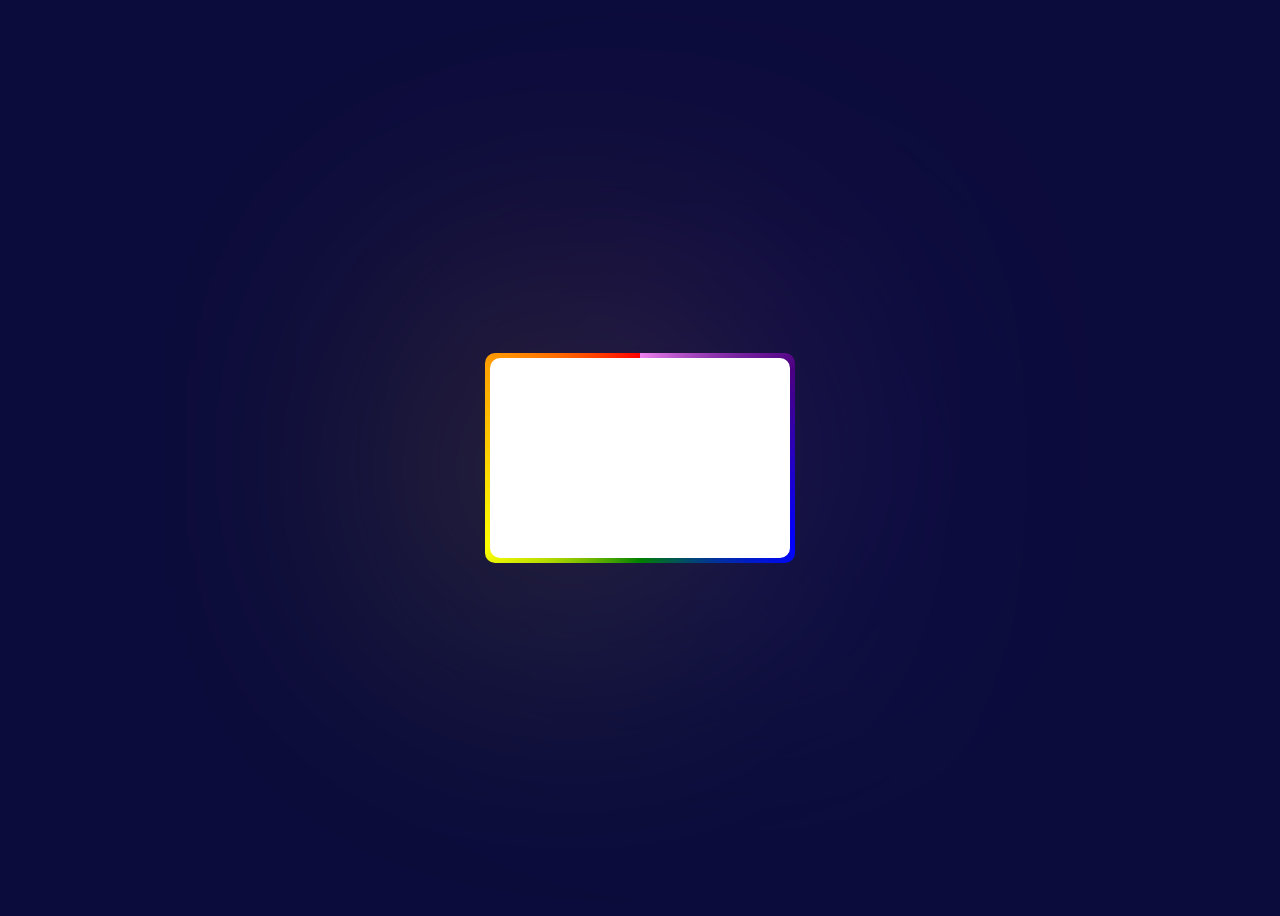
<file: bg spin/index.html>
<!DOCTYPE html>
<html lang="en">
<head>
    <meta charset="UTF-8">
    <meta name="viewport" content="width=device-width, initial-scale=1.0">
    <title>bg spin</title>
    <link rel="stylesheet" href="style.css">
</head>
<body>
    <div class="cont">
        <div class="card">
        </div>
    </div>
</body>
</html>
</file>
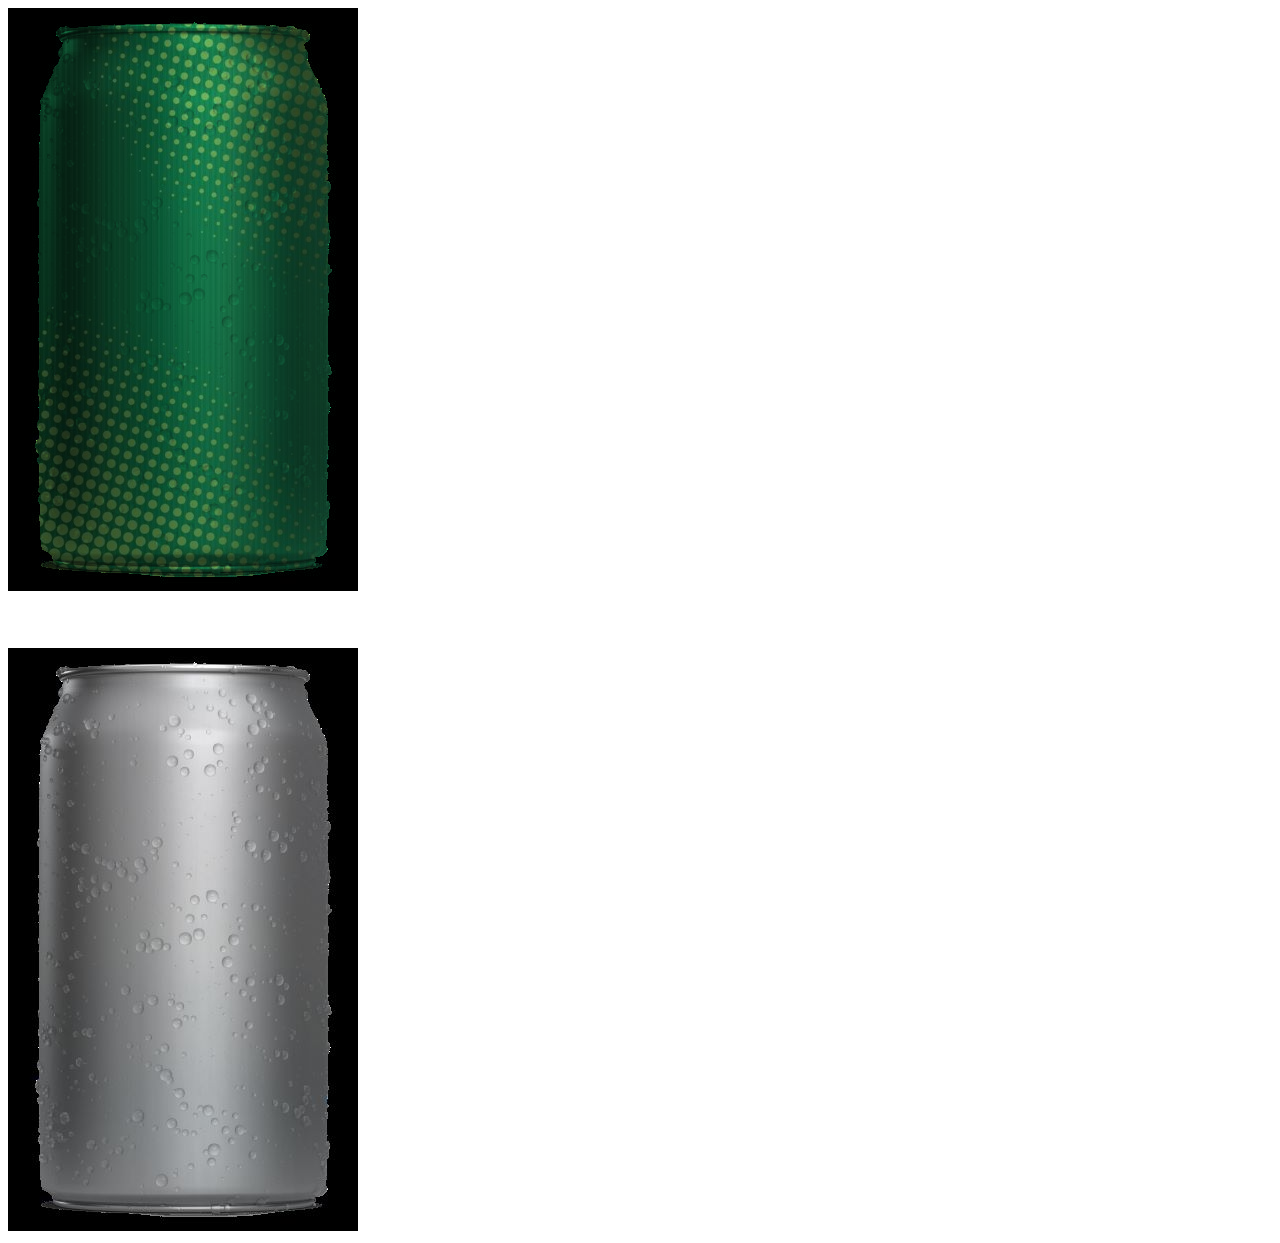
<file: bg test/index.html>
<!DOCTYPE html>
<html lang="en">
<head>
    <meta charset="UTF-8">
    <meta name="viewport" content="width=device-width, initial-scale=1.0">
    <title>Document</title>
    <link rel="stylesheet" href="style.css">
</head>
<body>
    <div class="mockup">
    </div>
    <div>
        <img src="sodabottle.jpg" alt="">
    </div>
</body>
</html>
</file>
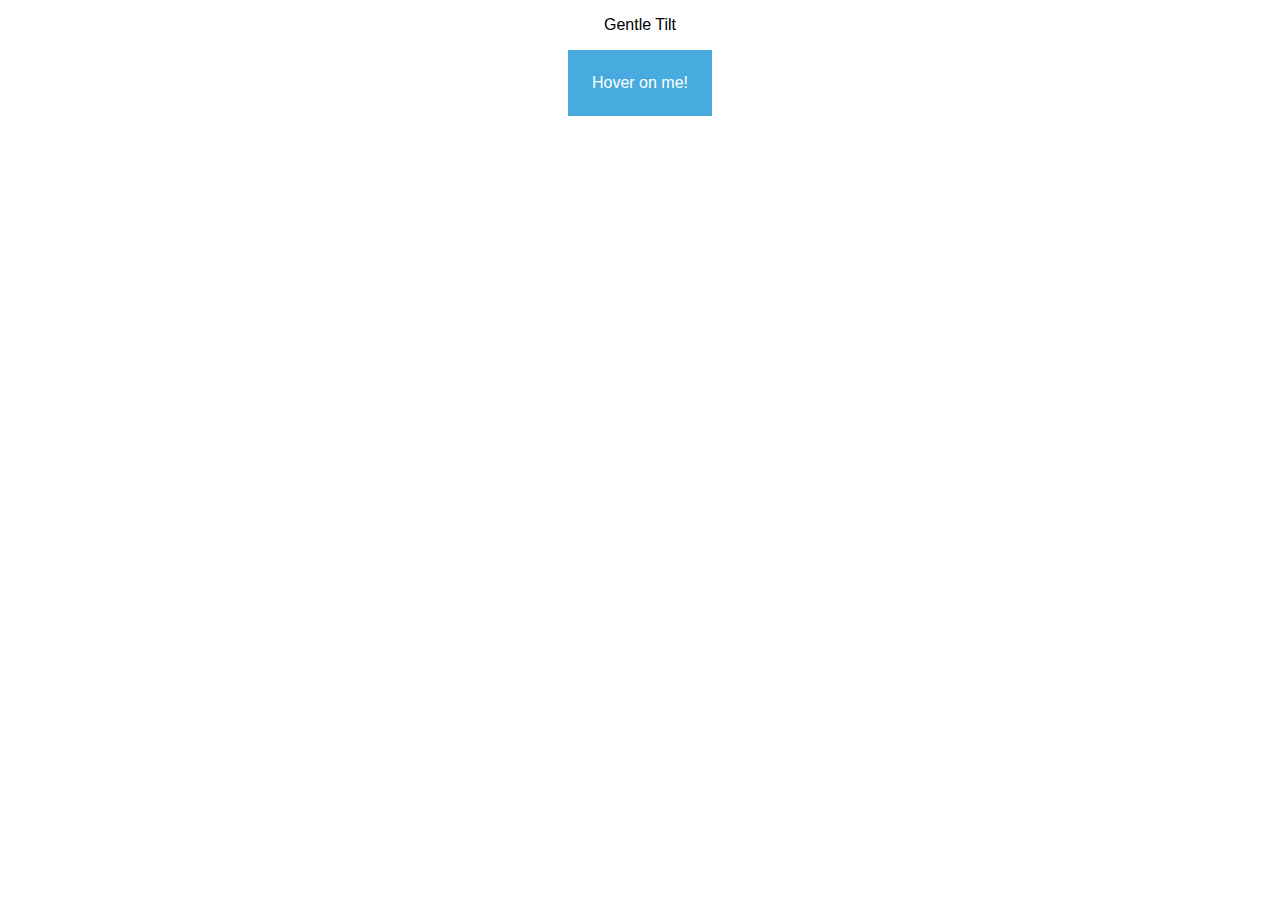
<file: tilt animation/index.html>
<!DOCTYPE html>
<html lang="en">
<head>
    <meta charset="UTF-8">
    <meta name="viewport" content="width=device-width, initial-scale=1.0">
    <title>Document</title>
    <link rel="stylesheet" href="style.css">
</head>
<body>
    <div>
        <p> Gentle Tilt </p>
        <span class="gentle-hover-shake">Hover on me!</span>
      </div>
</body>
</html>
</file>
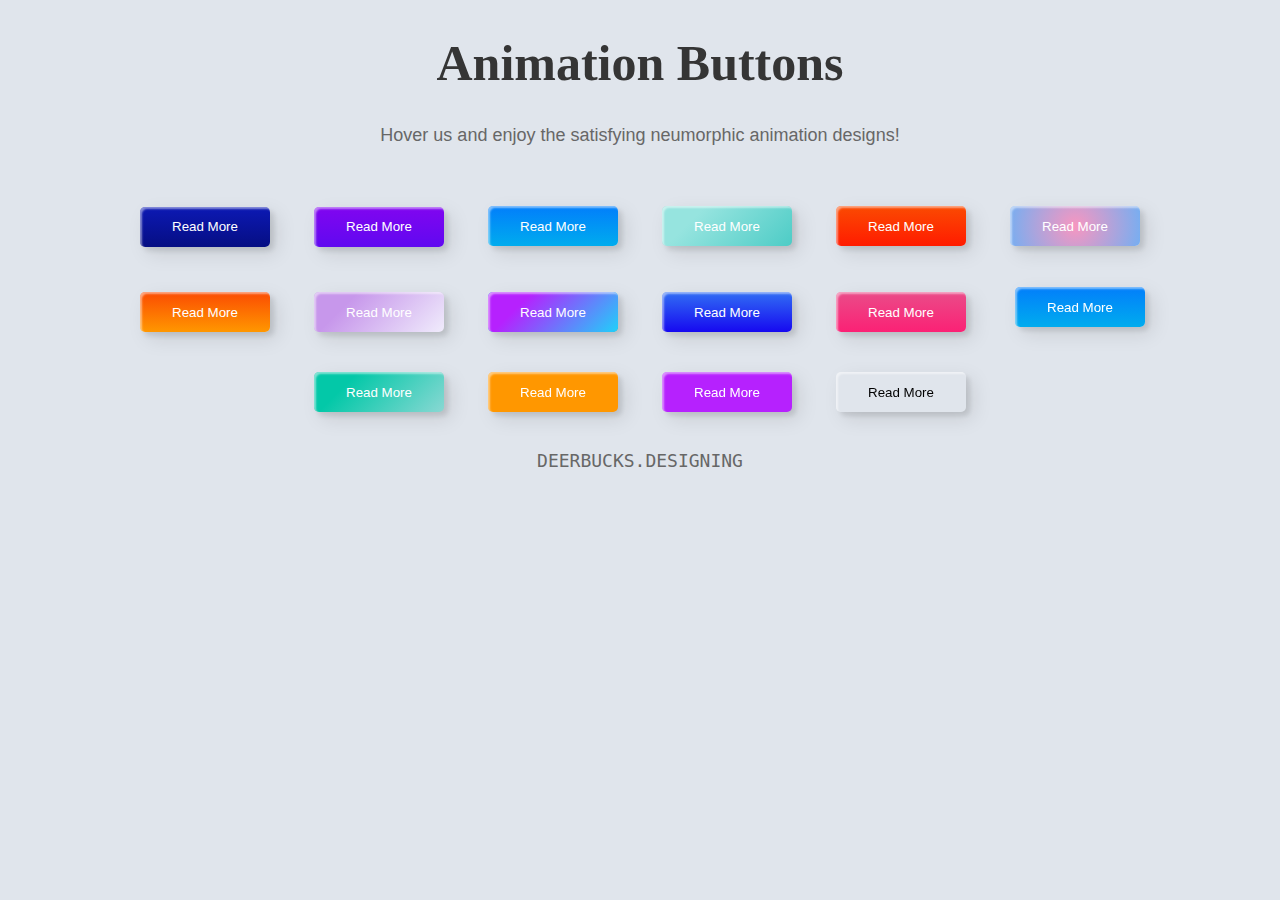
<file: buttons/wave btn/index.html>
<!DOCTYPE html>
<html lang="en">
<head>
    <meta charset="UTF-8">
    <meta name="viewport" content="width=device-width, initial-scale=1.0">
    <title>Document</title>
    <link rel="stylesheet" href="style.css">
</head>
<body>
    <h1>Animation Buttons</h1>
<p>Hover us and enjoy the satisfying neumorphic animation designs!</p>
<div class="frame">
  <button class="custom-btn btn-1">Read More</button>
  <button class="custom-btn btn-2">Read More</button>
  <button class="custom-btn btn-3"><span>Read More</span></button>
  <button class="custom-btn btn-4"><span>Read More</span></button>
  <button class="custom-btn btn-5"><span>Read More</span></button>
  <button class="custom-btn btn-6"><span>Read More</span></button>
  <button class="custom-btn btn-7"><span>Read More</span></button>
  <button class="custom-btn btn-8"><span>Read More</span></button>
  <button class="custom-btn btn-9">Read More</button>
  <button class="custom-btn btn-10">Read More</button>
  <button class="custom-btn btn-11">Read More<div class="dot"></div></button>
  <button class="custom-btn btn-12"><span>Click!</span><span>Read More</span></button>
  <button class="custom-btn btn-13">Read More</button>
  <button class="custom-btn btn-14">Read More</button>
  <button class="custom-btn btn-15">Read More</button>
  <button class="custom-btn btn-16">Read More</button>
  <p style="font-family: Andale Mono, monospace;">
    DEERBUCKS.DESIGNING</p>
</div>
</body>
</html>
</file>
<file: bg spin/style.css>
body {
    background-color: rgb(12, 12, 60);
}


.cont{
    display: flex;
    flex-direction: column;
    align-items: center;
    justify-content: center;
    height: 100vh;
}

.card{
    background-color: #ffffff;
    width: 300px;
    height: 200px;
    position: relative;
    border-radius: 10px;
    display: column;
    align-items: center;
    justify-content: center;
}

@property --angle {
    syntax: "<angle>";
    initial-value: 0deg;
    inherits: false;
}

.card::after, .card::before {
    content: "";
    position: absolute;
    width: 100%;
    height: 100%;
    background-image: conic-gradient(from var(--angle), violet, indigo, blue, green, yellow, orange, red);
    z-index: -1;
    border-radius: 10px;
    padding: 5px;
    top: 50%;
    left: 50%;
    translate: -50% -50%;
    animation: 1.5s spin linear infinite;
}

.card::before {
    filter: blur(10rem);
    opacity: 0.5;
}

@keyframes spin {
    from {
        --angle : 0deg;
    }

    to {
        --angle: 360deg;
    }
}
</file>
<file: bg test/style.css>
.mockup {
    height: 640px;
    background: 
    url(sodabottle.jpg) no-repeat,
    url(color.jpg) 360px 0;
    background-blend-mode: multiply;
    -webkit-mask-image: url(sodabottle.jpg);
    -webkit-mask-repeat: no-repeat;
    
}
</file>
<file: tilt animation/style.css>
@keyframes tilt-shaking {
    0% { transform: rotate(0deg); }
    25% { transform: rotate(-2.5deg); }
    50% { transform: rotate(-5eg); }
    75% { transform: rotate(-7.5deg); }
    100% { transform: rotate(-10deg); }
  }

  span.gentle-hover-shake:hover {
    animation: tilt-shaking 0.25s both;
  }

  body { font-family: sans-serif; }

div {
  text-align: center;
}


span {
  background: #48abe0;
  color: white;
  padding: 1.5rem;
  font-size: 1rem;
  display: inline-block;
}
</file>
<file: buttons/wave btn/style.css>
body {
    background: #e0e5ec;
  }
  h1 {
    position: relative;
    text-align: center;
    color: #353535;
    font-size: 50px;
    font-family: "Cormorant Garamond", serif;
  }
  
  p {
    font-family: 'Lato', sans-serif;
    font-weight: 300;
    text-align: center;
    font-size: 18px;
    color: #676767;
  }
  .frame {
    width: 90%;
    margin: 40px auto;
    text-align: center;
  }
  button {
    margin: 20px;
  }
  .custom-btn {
    width: 130px;
    height: 40px;
    color: #fff;
    border-radius: 5px;
    padding: 10px 25px;
    font-family: 'Lato', sans-serif;
    font-weight: 500;
    background: transparent;
    cursor: pointer;
    transition: all 0.3s ease;
    position: relative;
    display: inline-block;
     box-shadow:inset 2px 2px 2px 0px rgba(255,255,255,.5),
     7px 7px 20px 0px rgba(0,0,0,.1),
     4px 4px 5px 0px rgba(0,0,0,.1);
    outline: none;
  }
  
  /* 1 */
  .btn-1 {
    background: rgb(6,14,131);
    background: linear-gradient(0deg, rgba(6,14,131,1) 0%, rgba(12,25,180,1) 100%);
    border: none;
  }
  .btn-1:hover {
     background: rgb(0,3,255);
  background: linear-gradient(0deg, rgba(0,3,255,1) 0%, rgba(2,126,251,1) 100%);
  }
  
  /* 2 */
  .btn-2 {
    background: rgb(96,9,240);
    background: linear-gradient(0deg, rgba(96,9,240,1) 0%, rgba(129,5,240,1) 100%);
    border: none;
    
  }
  .btn-2:before {
    height: 0%;
    width: 2px;
  }
  .btn-2:hover {
    box-shadow:  4px 4px 6px 0 rgba(255,255,255,.5),
                -4px -4px 6px 0 rgba(116, 125, 136, .5), 
      inset -4px -4px 6px 0 rgba(255,255,255,.2),
      inset 4px 4px 6px 0 rgba(0, 0, 0, .4);
  }
  
  
  /* 3 */
  .btn-3 {
    background: rgb(0,172,238);
  background: linear-gradient(0deg, rgba(0,172,238,1) 0%, rgba(2,126,251,1) 100%);
    width: 130px;
    height: 40px;
    line-height: 42px;
    padding: 0;
    border: none;
    
  }
  .btn-3 span {
    position: relative;
    display: block;
    width: 100%;
    height: 100%;
  }
  .btn-3:before,
  .btn-3:after {
    position: absolute;
    content: "";
    right: 0;
    top: 0;
     background: rgba(2,126,251,1);
    transition: all 0.3s ease;
  }
  .btn-3:before {
    height: 0%;
    width: 2px;
  }
  .btn-3:after {
    width: 0%;
    height: 2px;
  }
  .btn-3:hover{
     background: transparent;
    box-shadow: none;
  }
  .btn-3:hover:before {
    height: 100%;
  }
  .btn-3:hover:after {
    width: 100%;
  }
  .btn-3 span:hover{
     color: rgba(2,126,251,1);
  }
  .btn-3 span:before,
  .btn-3 span:after {
    position: absolute;
    content: "";
    left: 0;
    bottom: 0;
     background: rgba(2,126,251,1);
    transition: all 0.3s ease;
  }
  .btn-3 span:before {
    width: 2px;
    height: 0%;
  }
  .btn-3 span:after {
    width: 0%;
    height: 2px;
  }
  .btn-3 span:hover:before {
    height: 100%;
  }
  .btn-3 span:hover:after {
    width: 100%;
  }
  
  /* 4 */
  .btn-4 {
    background-color: #4dccc6;
  background-image: linear-gradient(315deg, #4dccc6 0%, #96e4df 74%);
    line-height: 42px;
    padding: 0;
    border: none;
  }
  .btn-4:hover{
    background-color: #89d8d3;
  background-image: linear-gradient(315deg, #89d8d3 0%, #03c8a8 74%);
  }
  .btn-4 span {
    position: relative;
    display: block;
    width: 100%;
    height: 100%;
  }
  .btn-4:before,
  .btn-4:after {
    position: absolute;
    content: "";
    right: 0;
    top: 0;
     box-shadow:  4px 4px 6px 0 rgba(255,255,255,.9),
                -4px -4px 6px 0 rgba(116, 125, 136, .2), 
      inset -4px -4px 6px 0 rgba(255,255,255,.9),
      inset 4px 4px 6px 0 rgba(116, 125, 136, .3);
    transition: all 0.3s ease;
  }
  .btn-4:before {
    height: 0%;
    width: .1px;
  }
  .btn-4:after {
    width: 0%;
    height: .1px;
  }
  .btn-4:hover:before {
    height: 100%;
  }
  .btn-4:hover:after {
    width: 100%;
  }
  .btn-4 span:before,
  .btn-4 span:after {
    position: absolute;
    content: "";
    left: 0;
    bottom: 0;
    box-shadow:  4px 4px 6px 0 rgba(255,255,255,.9),
                -4px -4px 6px 0 rgba(116, 125, 136, .2), 
      inset -4px -4px 6px 0 rgba(255,255,255,.9),
      inset 4px 4px 6px 0 rgba(116, 125, 136, .3);
    transition: all 0.3s ease;
  }
  .btn-4 span:before {
    width: .1px;
    height: 0%;
  }
  .btn-4 span:after {
    width: 0%;
    height: .1px;
  }
  .btn-4 span:hover:before {
    height: 100%;
  }
  .btn-4 span:hover:after {
    width: 100%;
  }
  
  /* 5 */
  .btn-5 {
    width: 130px;
    height: 40px;
    line-height: 42px;
    padding: 0;
    border: none;
    background: rgb(255,27,0);
  background: linear-gradient(0deg, rgba(255,27,0,1) 0%, rgba(251,75,2,1) 100%);
  }
  .btn-5:hover {
    color: #f0094a;
    background: transparent;
     box-shadow:none;
  }
  .btn-5:before,
  .btn-5:after{
    content:'';
    position:absolute;
    top:0;
    right:0;
    height:2px;
    width:0;
    background: #f0094a;
    box-shadow:
     -1px -1px 5px 0px #fff,
     7px 7px 20px 0px #0003,
     4px 4px 5px 0px #0002;
    transition:400ms ease all;
  }
  .btn-5:after{
    right:inherit;
    top:inherit;
    left:0;
    bottom:0;
  }
  .btn-5:hover:before,
  .btn-5:hover:after{
    width:100%;
    transition:800ms ease all;
  }
  
  
  /* 6 */
  .btn-6 {
    background: rgb(247,150,192);
  background: radial-gradient(circle, rgba(247,150,192,1) 0%, rgba(118,174,241,1) 100%);
    line-height: 42px;
    padding: 0;
    border: none;
  }
  .btn-6 span {
    position: relative;
    display: block;
    width: 100%;
    height: 100%;
  }
  .btn-6:before,
  .btn-6:after {
    position: absolute;
    content: "";
    height: 0%;
    width: 1px;
   box-shadow:
     -1px -1px 20px 0px rgba(255,255,255,1),
     -4px -4px 5px 0px rgba(255,255,255,1),
     7px 7px 20px 0px rgba(0,0,0,.4),
     4px 4px 5px 0px rgba(0,0,0,.3);
  }
  .btn-6:before {
    right: 0;
    top: 0;
    transition: all 500ms ease;
  }
  .btn-6:after {
    left: 0;
    bottom: 0;
    transition: all 500ms ease;
  }
  .btn-6:hover{
    background: transparent;
    color: #76aef1;
    box-shadow: none;
  }
  .btn-6:hover:before {
    transition: all 500ms ease;
    height: 100%;
  }
  .btn-6:hover:after {
    transition: all 500ms ease;
    height: 100%;
  }
  .btn-6 span:before,
  .btn-6 span:after {
    position: absolute;
    content: "";
    box-shadow:
     -1px -1px 20px 0px rgba(255,255,255,1),
     -4px -4px 5px 0px rgba(255,255,255,1),
     7px 7px 20px 0px rgba(0,0,0,.4),
     4px 4px 5px 0px rgba(0,0,0,.3);
  }
  .btn-6 span:before {
    left: 0;
    top: 0;
    width: 0%;
    height: .5px;
    transition: all 500ms ease;
  }
  .btn-6 span:after {
    right: 0;
    bottom: 0;
    width: 0%;
    height: .5px;
    transition: all 500ms ease;
  }
  .btn-6 span:hover:before {
    width: 100%;
  }
  .btn-6 span:hover:after {
    width: 100%;
  }
  
  /* 7 */
  .btn-7 {
  background: linear-gradient(0deg, rgba(255,151,0,1) 0%, rgba(251,75,2,1) 100%);
    line-height: 42px;
    padding: 0;
    border: none;
  }
  .btn-7 span {
    position: relative;
    display: block;
    width: 100%;
    height: 100%;
  }
  .btn-7:before,
  .btn-7:after {
    position: absolute;
    content: "";
    right: 0;
    bottom: 0;
    background: rgba(251,75,2,1);
    box-shadow:
     -7px -7px 20px 0px rgba(255,255,255,.9),
     -4px -4px 5px 0px rgba(255,255,255,.9),
     7px 7px 20px 0px rgba(0,0,0,.2),
     4px 4px 5px 0px rgba(0,0,0,.3);
    transition: all 0.3s ease;
  }
  .btn-7:before{
     height: 0%;
     width: 2px;
  }
  .btn-7:after {
    width: 0%;
    height: 2px;
  }
  .btn-7:hover{
    color: rgba(251,75,2,1);
    background: transparent;
  }
  .btn-7:hover:before {
    height: 100%;
  }
  .btn-7:hover:after {
    width: 100%;
  }
  .btn-7 span:before,
  .btn-7 span:after {
    position: absolute;
    content: "";
    left: 0;
    top: 0;
    background: rgba(251,75,2,1);
    box-shadow:
     -7px -7px 20px 0px rgba(255,255,255,.9),
     -4px -4px 5px 0px rgba(255,255,255,.9),
     7px 7px 20px 0px rgba(0,0,0,.2),
     4px 4px 5px 0px rgba(0,0,0,.3);
    transition: all 0.3s ease;
  }
  .btn-7 span:before {
    width: 2px;
    height: 0%;
  }
  .btn-7 span:after {
    height: 2px;
    width: 0%;
  }
  .btn-7 span:hover:before {
    height: 100%;
  }
  .btn-7 span:hover:after {
    width: 100%;
  }
  
  /* 8 */
  .btn-8 {
    background-color: #f0ecfc;
  background-image: linear-gradient(315deg, #f0ecfc 0%, #c797eb 74%);
    line-height: 42px;
    padding: 0;
    border: none;
  }
  .btn-8 span {
    position: relative;
    display: block;
    width: 100%;
    height: 100%;
  }
  .btn-8:before,
  .btn-8:after {
    position: absolute;
    content: "";
    right: 0;
    bottom: 0;
    background: #c797eb;
    /*box-shadow:  4px 4px 6px 0 rgba(255,255,255,.5),
                -4px -4px 6px 0 rgba(116, 125, 136, .2), 
      inset -4px -4px 6px 0 rgba(255,255,255,.5),
      inset 4px 4px 6px 0 rgba(116, 125, 136, .3);*/
    transition: all 0.3s ease;
  }
  .btn-8:before{
     height: 0%;
     width: 2px;
  }
  .btn-8:after {
    width: 0%;
    height: 2px;
  }
  .btn-8:hover:before {
    height: 100%;
  }
  .btn-8:hover:after {
    width: 100%;
  }
  .btn-8:hover{
    background: transparent;
  }
  .btn-8 span:hover{
    color: #c797eb;
  }
  .btn-8 span:before,
  .btn-8 span:after {
    position: absolute;
    content: "";
    left: 0;
    top: 0;
    background: #c797eb;
    /*box-shadow:  4px 4px 6px 0 rgba(255,255,255,.5),
                -4px -4px 6px 0 rgba(116, 125, 136, .2), 
      inset -4px -4px 6px 0 rgba(255,255,255,.5),
      inset 4px 4px 6px 0 rgba(116, 125, 136, .3);*/
    transition: all 0.3s ease;
  }
  .btn-8 span:before {
    width: 2px;
    height: 0%;
  }
  .btn-8 span:after {
    height: 2px;
    width: 0%;
  }
  .btn-8 span:hover:before {
    height: 100%;
  }
  .btn-8 span:hover:after {
    width: 100%;
  }
    
  
  /* 9 */
  .btn-9 {
    border: none;
    transition: all 0.3s ease;
    overflow: hidden;
  }
  .btn-9:after {
    position: absolute;
    content: " ";
    z-index: -1;
    top: 0;
    left: 0;
    width: 100%;
    height: 100%;
     background-color: #1fd1f9;
  background-image: linear-gradient(315deg, #1fd1f9 0%, #b621fe 74%);
    transition: all 0.3s ease;
  }
  .btn-9:hover {
    background: transparent;
    box-shadow:  4px 4px 6px 0 rgba(255,255,255,.5),
                -4px -4px 6px 0 rgba(116, 125, 136, .2), 
      inset -4px -4px 6px 0 rgba(255,255,255,.5),
      inset 4px 4px 6px 0 rgba(116, 125, 136, .3);
    color: #fff;
  }
  .btn-9:hover:after {
    -webkit-transform: scale(2) rotate(180deg);
    transform: scale(2) rotate(180deg);
    box-shadow:  4px 4px 6px 0 rgba(255,255,255,.5),
                -4px -4px 6px 0 rgba(116, 125, 136, .2), 
      inset -4px -4px 6px 0 rgba(255,255,255,.5),
      inset 4px 4px 6px 0 rgba(116, 125, 136, .3);
  }
  
  /* 10 */
  .btn-10 {
    background: rgb(22,9,240);
  background: linear-gradient(0deg, rgba(22,9,240,1) 0%, rgba(49,110,244,1) 100%);
    color: #fff;
    border: none;
    transition: all 0.3s ease;
    overflow: hidden;
  }
  .btn-10:after {
    position: absolute;
    content: " ";
    top: 0;
    left: 0;
    z-index: -1;
    width: 100%;
    height: 100%;
    transition: all 0.3s ease;
    -webkit-transform: scale(.1);
    transform: scale(.1);
  }
  .btn-10:hover {
    color: #fff;
    border: none;
    background: transparent;
  }
  .btn-10:hover:after {
    background: rgb(0,3,255);
  background: linear-gradient(0deg, rgba(2,126,251,1) 0%,  rgba(0,3,255,1)100%);
    -webkit-transform: scale(1);
    transform: scale(1);
  }
  
  /* 11 */
  .btn-11 {
    border: none;
    background: rgb(251,33,117);
      background: linear-gradient(0deg, rgba(251,33,117,1) 0%, rgba(234,76,137,1) 100%);
      color: #fff;
      overflow: hidden;
  }
  .btn-11:hover {
      text-decoration: none;
      color: #fff;
  }
  .btn-11:before {
      position: absolute;
      content: '';
      display: inline-block;
      top: -180px;
      left: 0;
      width: 30px;
      height: 100%;
      background-color: #fff;
      animation: shiny-btn1 3s ease-in-out infinite;
  }
  .btn-11:hover{
    opacity: .7;
  }
  .btn-11:active{
    box-shadow:  4px 4px 6px 0 rgba(255,255,255,.3),
                -4px -4px 6px 0 rgba(116, 125, 136, .2), 
      inset -4px -4px 6px 0 rgba(255,255,255,.2),
      inset 4px 4px 6px 0 rgba(0, 0, 0, .2);
  }
  
  
  @-webkit-keyframes shiny-btn1 {
      0% { -webkit-transform: scale(0) rotate(45deg); opacity: 0; }
      80% { -webkit-transform: scale(0) rotate(45deg); opacity: 0.5; }
      81% { -webkit-transform: scale(4) rotate(45deg); opacity: 1; }
      100% { -webkit-transform: scale(50) rotate(45deg); opacity: 0; }
  }
  
  
  /* 12 */
  .btn-12{
    position: relative;
    right: 20px;
    bottom: 20px;
    border:none;
    box-shadow: none;
    width: 130px;
    height: 40px;
    line-height: 42px;
    -webkit-perspective: 230px;
    perspective: 230px;
  }
  .btn-12 span {
    background: rgb(0,172,238);
  background: linear-gradient(0deg, rgba(0,172,238,1) 0%, rgba(2,126,251,1) 100%);
    display: block;
    position: absolute;
    width: 130px;
    height: 40px;
    box-shadow:inset 2px 2px 2px 0px rgba(255,255,255,.5),
     7px 7px 20px 0px rgba(0,0,0,.1),
     4px 4px 5px 0px rgba(0,0,0,.1);
    border-radius: 5px;
    margin:0;
    text-align: center;
    -webkit-box-sizing: border-box;
    -moz-box-sizing: border-box;
    box-sizing: border-box;
    -webkit-transition: all .3s;
    transition: all .3s;
  }
  .btn-12 span:nth-child(1) {
    box-shadow:
     -7px -7px 20px 0px #fff9,
     -4px -4px 5px 0px #fff9,
     7px 7px 20px 0px #0002,
     4px 4px 5px 0px #0001;
    -webkit-transform: rotateX(90deg);
    -moz-transform: rotateX(90deg);
    transform: rotateX(90deg);
    -webkit-transform-origin: 50% 50% -20px;
    -moz-transform-origin: 50% 50% -20px;
    transform-origin: 50% 50% -20px;
  }
  .btn-12 span:nth-child(2) {
    -webkit-transform: rotateX(0deg);
    -moz-transform: rotateX(0deg);
    transform: rotateX(0deg);
    -webkit-transform-origin: 50% 50% -20px;
    -moz-transform-origin: 50% 50% -20px;
    transform-origin: 50% 50% -20px;
  }
  .btn-12:hover span:nth-child(1) {
    box-shadow:inset 2px 2px 2px 0px rgba(255,255,255,.5),
     7px 7px 20px 0px rgba(0,0,0,.1),
     4px 4px 5px 0px rgba(0,0,0,.1);
    -webkit-transform: rotateX(0deg);
    -moz-transform: rotateX(0deg);
    transform: rotateX(0deg);
  }
  .btn-12:hover span:nth-child(2) {
    box-shadow:inset 2px 2px 2px 0px rgba(255,255,255,.5),
     7px 7px 20px 0px rgba(0,0,0,.1),
     4px 4px 5px 0px rgba(0,0,0,.1);
   color: transparent;
    -webkit-transform: rotateX(-90deg);
    -moz-transform: rotateX(-90deg);
    transform: rotateX(-90deg);
  }
  
  
  /* 13 */
  .btn-13 {
    background-color: #89d8d3;
  background-image: linear-gradient(315deg, #89d8d3 0%, #03c8a8 74%);
    border: none;
    z-index: 1;
  }
  .btn-13:after {
    position: absolute;
    content: "";
    width: 100%;
    height: 0;
    bottom: 0;
    left: 0;
    z-index: -1;
    border-radius: 5px;
     background-color: #4dccc6;
  background-image: linear-gradient(315deg, #4dccc6 0%, #96e4df 74%);
    box-shadow:
     -7px -7px 20px 0px #fff9,
     -4px -4px 5px 0px #fff9,
     7px 7px 20px 0px #0002,
     4px 4px 5px 0px #0001;
    transition: all 0.3s ease;
  }
  .btn-13:hover {
    color: #fff;
  }
  .btn-13:hover:after {
    top: 0;
    height: 100%;
  }
  .btn-13:active {
    top: 2px;
  }
  
  
  /* 14 */
  .btn-14 {
    background: rgb(255,151,0);
    border: none;
    z-index: 1;
  }
  .btn-14:after {
    position: absolute;
    content: "";
    width: 100%;
    height: 0;
    top: 0;
    left: 0;
    z-index: -1;
    border-radius: 5px;
    background-color: #eaf818;
    background-image: linear-gradient(315deg, #eaf818 0%, #f6fc9c 74%);
     box-shadow:inset 2px 2px 2px 0px rgba(255,255,255,.5),
     7px 7px 20px 0px rgba(0,0,0,.1),
     4px 4px 5px 0px rgba(0,0,0,.1);
    transition: all 0.3s ease;
  }
  .btn-14:hover {
    color: #000;
  }
  .btn-14:hover:after {
    top: auto;
    bottom: 0;
    height: 100%;
  }
  .btn-14:active {
    top: 2px;
  }
  
  /* 15 */
  .btn-15 {
    background: #b621fe;
    border: none;
    z-index: 1;
  }
  .btn-15:after {
    position: absolute;
    content: "";
    width: 0;
    height: 100%;
    top: 0;
    right: 0;
    z-index: -1;
    background-color: #663dff;
    border-radius: 5px;
     box-shadow:inset 2px 2px 2px 0px rgba(255,255,255,.5),
     7px 7px 20px 0px rgba(0,0,0,.1),
     4px 4px 5px 0px rgba(0,0,0,.1);
    transition: all 0.3s ease;
  }
  .btn-15:hover {
    color: #fff;
  }
  .btn-15:hover:after {
    left: 0;
    width: 100%;
  }
  .btn-15:active {
    top: 2px;
  }
  
  
  /* 16 */
  .btn-16 {
    border: none;
    color: #000;
  }
  .btn-16:after {
    position: absolute;
    content: "";
    width: 0;
    height: 100%;
    top: 0;
    left: 0;
    direction: rtl;
    z-index: -1;
    box-shadow:
     -7px -7px 20px 0px #fff9,
     -4px -4px 5px 0px #fff9,
     7px 7px 20px 0px #0002,
     4px 4px 5px 0px #0001;
    transition: all 0.3s ease;
  }
  .btn-16:hover {
    color: #000;
  }
  .btn-16:hover:after {
    left: auto;
    right: 0;
    width: 100%;
  }
  .btn-16:active {
    top: 2px;
  }
</file>
